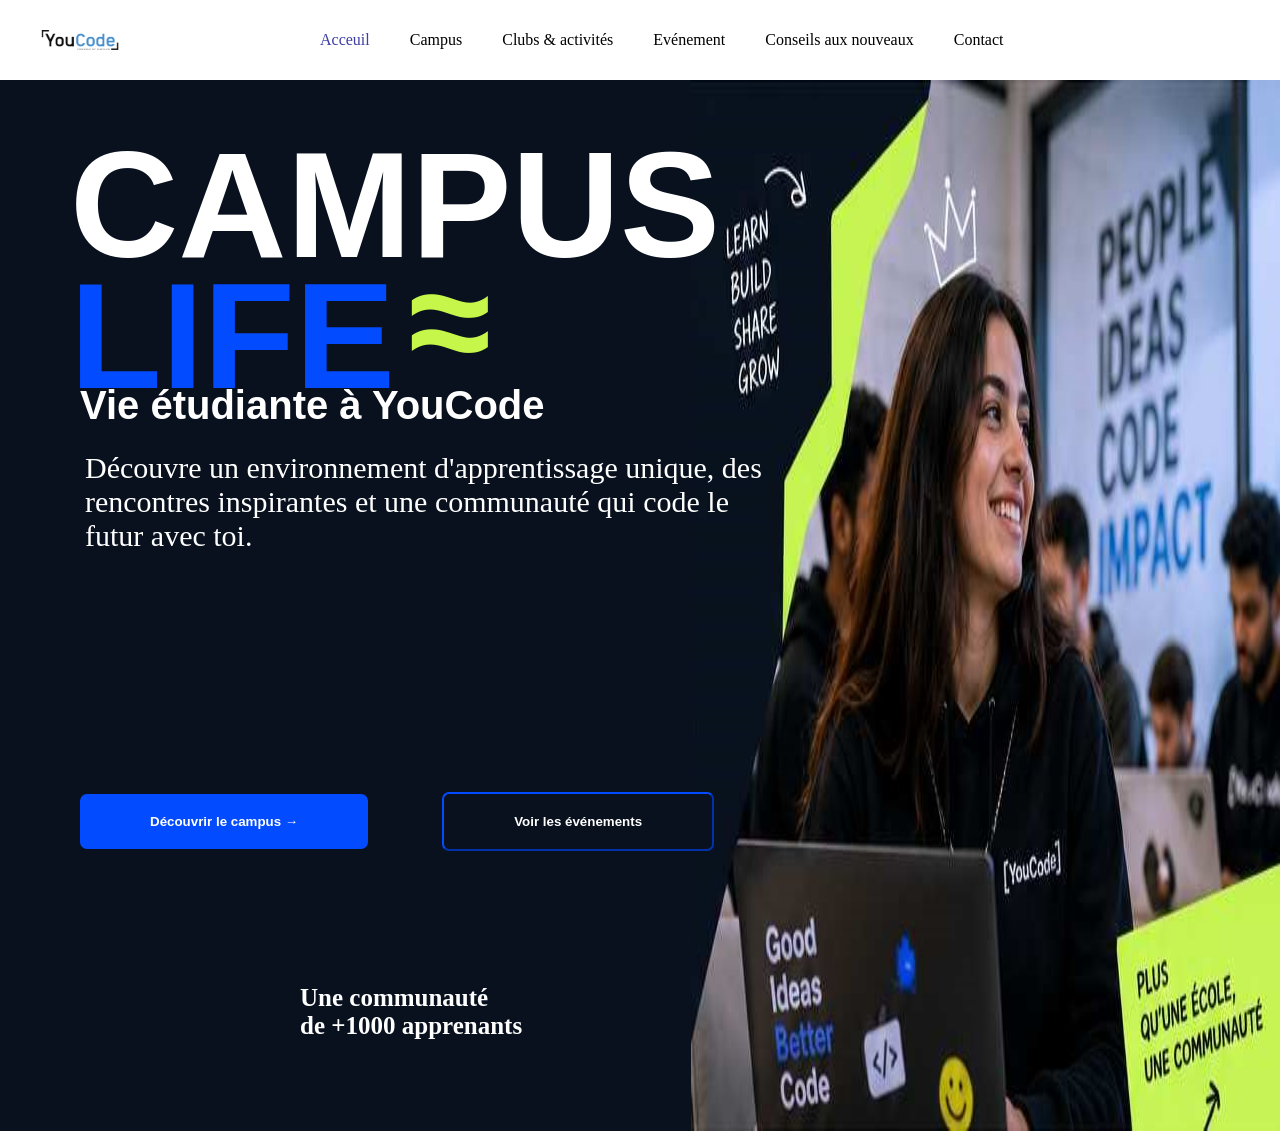
<file: index.html>
<!DOCTYPE html>
<html lang="en">

<head>
    <link rel="stylesheet" href="\CSS\style.css">
     <link
        rel="stylesheet"
        href="https://cdnjs.cloudflare.com/ajax/libs/font-awesome/6.7.2/css/all.min.css">
</head>

<body>
    <header>
        <nav>

            <img src="\assets\youcode_logo_dark.png" alt="YouCode Logo">

            <ul>
                <li><a style="color: rgb(62, 62, 165);" href="#Acceuil">Acceuil</a></li>
                <li><a href="#Campus">Campus</a></li>
                <li><a href="#Clubs & activités">Clubs & activités</a></li>
                <li><a href="#Evenement">Evénement</a></li>
                <li><a href="#Conseils aux nouveaux">Conseils aux nouveaux</a></li>
                <li><a href="#Contact">Contact</a></li>
            </ul>

            <button><b>Rejoindre l'aventure</b></button>

        </nav>
    </header>
    <main>
        <section class="hero">
            <div class="content">
                <h1>CAMPUS</h1>
                <h2 class="bluelife">LIFE</h2>
                <h2 class="symbol"> ≈ </h2>
                <h2 class="below_life">Vie étudiante à YouCode </h2>

                <p>
                    Découvre un environnement d'apprentissage unique,
                    des rencontres inspirantes et une communauté qui code
                    le futur avec toi.
                </p>
                <h5>
                    Une communauté <br>de +1000 apprenants
                </h5>
                <button class="blue-button">
                    <b> Découvrir le campus → </b>
                </button>

                <button class="voir-button">
                    <b>Voir les événements </b>
                </button>
            </div>
            <img src="\assets/hero.jpg" alt="Girl with Youcode hoodie" class="Image-hero">
        </section>
    </main>
    <footer>

    </footer>
</body>

</html>
</file>
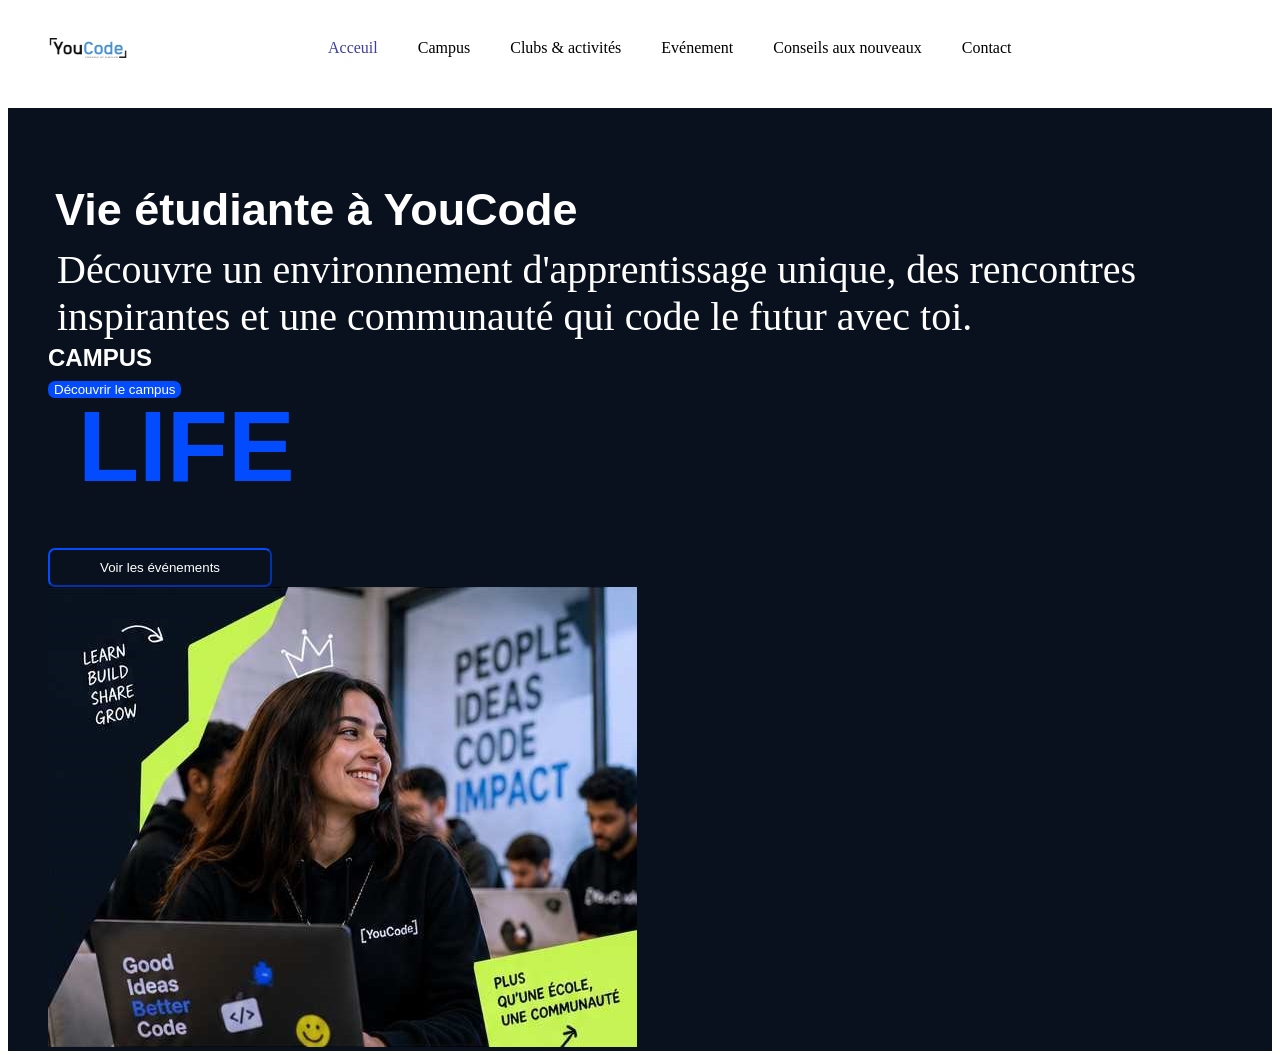
<file: CSS/index.html>
<!DOCTYPE html>
<html lang="en">
<head>
    <link rel="stylesheet" href="\CSS\Brief.css">
</head>

<body>
<header>
    <nav>

        <img src="\assets\youcode_logo_dark.png" alt="YouCode Logo">

        <ul>
            <li><a style="color: rgb(62, 62, 165);" href="#Acceuil">Acceuil</a></li>
            <li><a href="#Campus">Campus</a></li>
            <li><a href="#Clubs & activités">Clubs & activités</a></li>
            <li><a href="#Evenement">Evénement</a></li>
            <li><a href="#Conseils aux nouveaux">Conseils aux nouveaux</a></li>
            <li><a href="#Contact">Contact</a></li>
        </ul>

        <button><b>Rejoindre l'aventure</b></button>

    </nav>
</header>
<main>
    <section>
      <div class="content">
            <h1>CAMPUS</h1>
            <h1 class="bluelife" >LIFE</h1>
            <h2>Vie étudiante à YouCode </h2>

            <p>
                Découvre un environnement d'apprentissage unique,
                des rencontres inspirantes et une communauté qui code
                le futur avec toi.
            </p>

            <div class="buttons">
                <button class="blue-button">
                    Découvrir le campus
                </button>

                <button class="voir-button">
                    Voir les événements
                </button>
            </div>
        </div>

        <img src="\assets/hero.jpg" alt="Girl with Youcode hoodie">
    </section>
</main>
<footer>

</footer>
</body>
</html>
</file>
